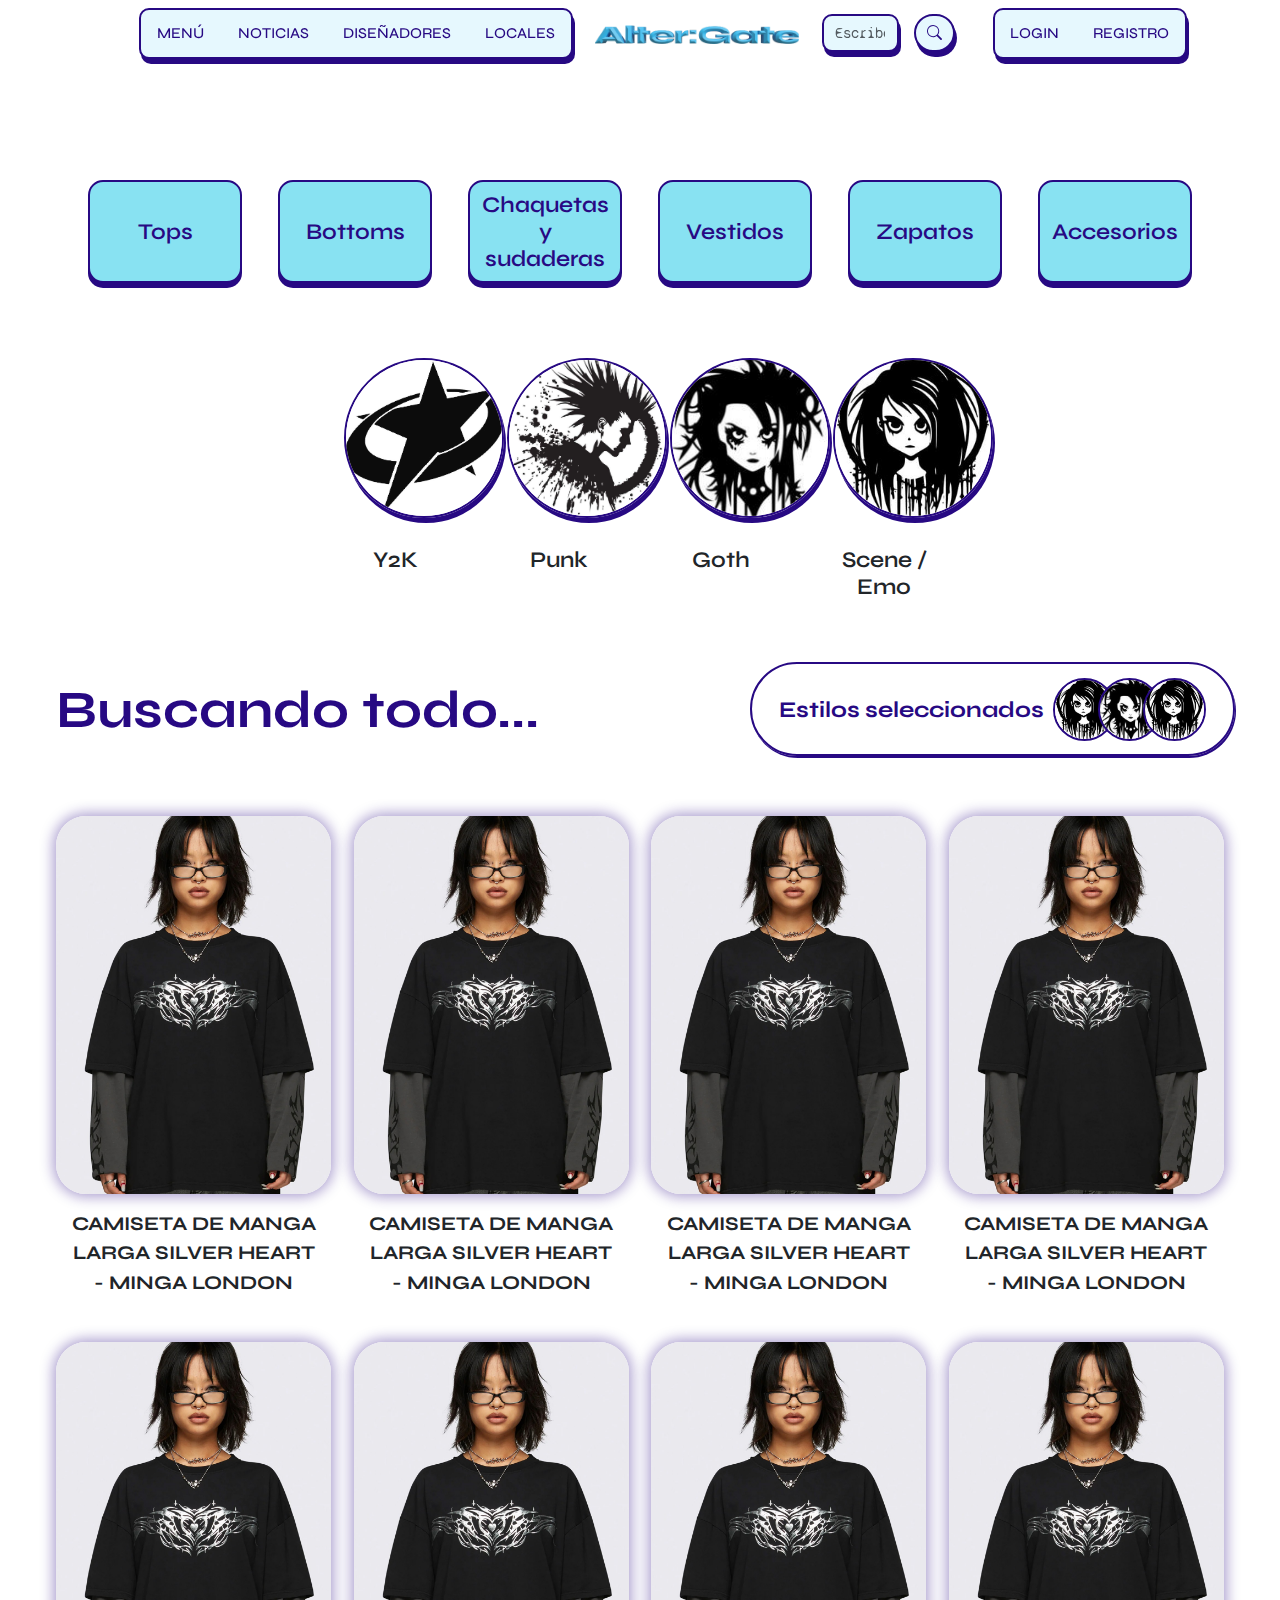
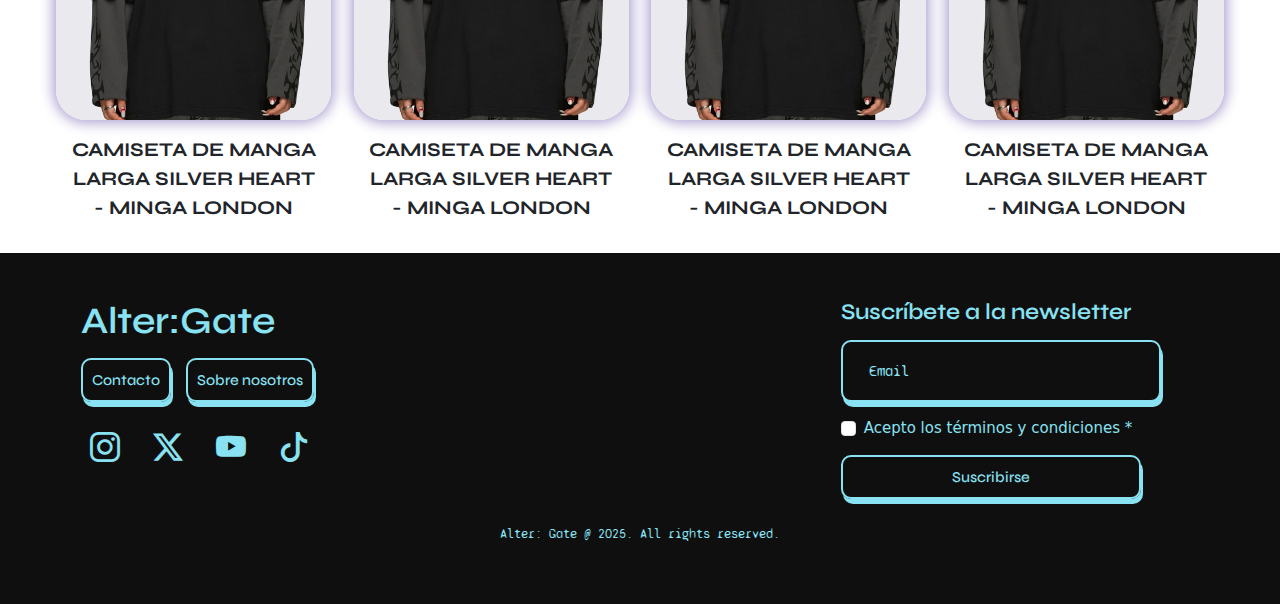
<file: Home/armario.html>
<!DOCTYPE html>
<html lang="en">
<head>
    <meta charset="UTF-8">
    <meta name="viewport" content="width=device-width, initial-scale=1.0">
    <title>Alter:Gate/Armario</title>
    <link rel="preconnect" href="https://fonts.googleapis.com">
    <link rel="preconnect" href="https://fonts.gstatic.com" crossorigin>
    <link href="https://fonts.googleapis.com/css2?family=Nabla&family=Special+Elite&family=Syncopate:wght@400;700&family=Syne:wght@400..800&display=swap" rel="stylesheet">
    <link rel="preconnect" href="https://fonts.googleapis.com">
    <link rel="preconnect" href="https://fonts.gstatic.com" crossorigin>
    <link href="https://fonts.googleapis.com/css2?family=Nabla&family=Special+Elite&family=Syncopate:wght@400;700&family=Syne+Mono&family=Syne:wght@400..800&display=swap" rel="stylesheet">
    <link href="https://cdn.jsdelivr.net/npm/bootstrap@5.3.3/dist/css/bootstrap.min.css" rel="stylesheet" integrity="sha384-QWTKZyjpPEjISv5WaRU9OFeRpok6YctnYmDr5pNlyT2bRjXh0JMhjY6hW+ALEwIH" crossorigin="anonymous">
    <link rel="stylesheet" href="https://cdn.jsdelivr.net/npm/bootstrap-icons@1.11.3/font/bootstrap-icons.min.css">
    <link rel="stylesheet" href="./css/estilo.css">

</head>
<body>
    <header class="container" id="header">

        <div class="row d-flex d-lg-none m-4">

            <div class="col">
                <a class="navbar-brand" href="#">
                    <img class="img-fluid" src="./img/logo altergate.png" alt="">
                </a>
            </div>
        </div>
        
        <div class="row d-flex d-lg-none align-items-center">

            <div class="col navMovil">
                <div class="container">
                    <div class="row d-flex">

                        <nav class="col navbar">
            
                            <div class="container-fluid">
                
                                <button class="navbar-toggler" type="button" data-bs-toggle="collapse" data-bs-target="#navResponsive" aria-controls="navResponsive" aria-expanded="false" aria-label="Toggle navigation">
                                <span class="navbar-toggler-icon"></span>
                                </button>
                            
                                <div class="collapse navbar-collapse" id="navResponsive">
                                    <div class="navbar-nav py-2 px-1">
                
                                        <a href="#">Menú</a>
                                        <a href="#">Noticias</a>
                                        <a href="#">Diseñadores</a>
                                        <a href="#">Locales</a>
                
                                    </div> 
                    
                                </div>
                
                            </div>
                        
                        </nav>
                    
                    
                        <div class="col-2">
                            <form class="d-flex">
                                <div class="input-group d-none d-lg-flex">
                                    <input class="form-control" type="buscador" placeholder="Escribe aquí" aria-label="buscador">

                                </div>
                                <button class="btn" type="submit">
                                    <i class="bi bi-search"></i>
                                </button>
                            </form>
                        </div>
                        
                        <div class="col">
                            <a href=""><i class="bi bi-person-circle"></i></a>
                        </div>
                    </div>
                </div>
                
            </div>
    
        </div>

        <!-- Menú escritorio -->
        <div class="row d-flex align-items-center justify-content-between">
   
            <nav class="col navbar navbar-expand-lg d-none d-lg-flex">
                
                <div class="container-fluid">
        
                    <button class="navbar-toggler" type="button" data-bs-toggle="collapse" data-bs-target="#navResponsive" aria-controls="navResponsive" aria-expanded="false" aria-label="Toggle navigation">
                        <span class="navbar-toggler-icon"></span>
                    </button>
                    
                    <div class="collapse navbar-collapse" id="navResponsive">
                        <div class="navbar-nav py-2 px-1">
        
                        <a href="#">Menú</a>
                        <a href="#">Noticias</a>
                        <a href="#">Diseñadores</a>
                        <a href="#">Locales</a>
        
                        </div> 
            
                    </div>
        
                </div>
                
            </nav>

            <div class="col d-flex d-none d-lg-flex m-auto">

                <a class="navbar-brand" href="#">
                    <img class="img-fluid" src="./img/logo altergate.png" alt="">
                </a>
        
            </div>

            <div class="col col-md-2 d-none d-lg-flex">
                <form class="d-flex">
                    <div class="input-group">
                        <input class="form-control" type="buscador" placeholder="Escribe aquí" aria-label="buscador">
                        
                    </div>
                    <button class="btn" type="submit">
                        <i class="bi bi-search"></i>
                    </button>
                </form>
            </div>
        
            <!-- <div class="col-2">
                <input type="text" name="buscador">
                <button class="botonBuscar">Lupa</button>
            </div> -->

            <nav class="col-2 navbar navbar-expand-lg d-none d-lg-flex">
                
                <div class="container-fluid">
        
                    <button class="navbar-toggler" type="button" data-bs-toggle="collapse" data-bs-target="#navLogin" aria-controls="navLogin" aria-expanded="false" aria-label="Toggle navigation">
                        <span class="navbar-toggler-icon"></span>
                    </button>
                    
                    <div class="collapse navbar-collapse" id="navLogin">
                        <div class="navbar-nav py-2 px-1">
        
                            <a href="#">Login</a>
                            <a href="#">Registro</a>
        
                        </div> 
            
                    </div>
        
                </div>
                
            </nav>

        </div>

    </header>
    
    <section id="filtros">
        <div class="container">
            <div class="row">
                <div class="col filtroPrenda"><h4>Tops</h4></div>
                <div class="col filtroPrenda"><h4>Bottoms</h4></div>
                <div class="col filtroPrenda"><h4>Chaquetas y sudaderas</h4></div>
                <div class="col filtroPrenda"><h4>Vestidos</h4></div>
                <div class="col filtroPrenda"><h4>Zapatos</h4></div>
                <div class="col filtroPrenda"><h4>Accesorios</h4></div>
            </div>
        </div>


    </section>

    <section id="estilos" class="container-fluid py-5">
        <div class="cartaEstilos">            
            <div class="cartaEstilosDesk row">
                <div class="col-md-3 imageEstilo">
                    <div class="imgContenedor">
                        <img src="./img/estilos/iconY2K-min.png" alt="Estilo Y2K" class="img-fluid imagenCirculo">
                    </div>
                    
                    <h4 class="text-center mt-2">Y2K</h4>
                </div>
                <div class="col-md-3 imageEstilo">
                    <div class="imgContenedor">
                        <img src="./img/estilos/iconPunk-min.jpg" alt="Estilo Punk" class="img-fluid imagenCirculo">
                    </div>
                    <h4 class="text-center mt-2">Punk</h4>
                </div>
                <div class="col-md-3 imageEstilo">
                    <div class="imgContenedor">
                        <img src="./img/estilos/iconGoth-min.jpg" alt="Estilo Goth" class="img-fluid imagenCirculo">
                    </div>
                    <h4 class="text-center mt-2">Goth</h4>
                </div>
                <div class="col-md-3 imageEstilo">
                    <div class="imgContenedor">
                        <img src="./img/estilos/iconEmo-min.jpg" alt="Estilo Scene / Emo" class="img-fluid imagenCirculo">
                    </div>
                    
                    <h4 class="text-center mt-2">Scene / Emo</h4>
                </div>
            </div>
            
            <div class="cartaEstilosMov">
                <div class="imageEstiloMov text-center">
                    <img src="./img/estilos/iconY2K-min.png" alt="Estilo Y2K" class="img-fluid">
                    <h4 class="mt-4">Y2K</h4>
                </div>
            </div>
        </div>
    </section>

    <section id="items">
        <div class="container-fluid ">
            <div class="row d-flex align-items-center">
                <div class="col">
                    <h3>Buscando todo...</h3>
                </div>
                <div class="col-auto selectorEstilo">
                    
                        <h5>Estilos seleccionados</h5>
                        <div class="contenedorEstilo">
                            <img src="./img/estilos/iconEmo-min.jpg" class="">
                        </div>
                        <div class="contenedorEstilo">
                            <img src="./img/estilos/iconGoth-min.jpg" class="" alt="">
                        </div>
                        <div class="contenedorEstilo">
                            <img src="./img/estilos/iconEmo-min.jpg" class="">
                        </div>

                </div>
            </div>
        </div>
        <div class="container-fluid">
            <div class="row mt-5">
                <div class="col-12 col-md-6 col-lg-4 col-xl-3 columnaItem">
                    <div class="contenedorImagenItem">
                        <img src="./img/imgArticulos/camiseta-de-manga-larga-silver-heart-minga-london.jpg" alt="">
                    </div>
                    <p>Camiseta de Manga Larga Silver Heart - Minga London</p>

                </div>
                <div class="col-12 col-md-6 col-lg-4 col-xl-3 columnaItem">
                    <div class="contenedorImagenItem">
                        <img src="./img/imgArticulos/camiseta-de-manga-larga-silver-heart-minga-london.jpg" alt="">
                    </div>
                    <p>Camiseta de Manga Larga Silver Heart - Minga London</p>

                </div>
                <div class="col-12 col-md-6 col-lg-4 col-xl-3 columnaItem">
                    <div class="contenedorImagenItem">
                        <img src="./img/imgArticulos/camiseta-de-manga-larga-silver-heart-minga-london.jpg" alt="">
                    </div>
                    <p>Camiseta de Manga Larga Silver Heart - Minga London</p>

                </div>
                <div class="col-12 col-md-6 col-lg-4 col-xl-3 columnaItem">
                    <div class="contenedorImagenItem">
                        <img src="./img/imgArticulos/camiseta-de-manga-larga-silver-heart-minga-london.jpg" alt="">
                    </div>
                    <p>Camiseta de Manga Larga Silver Heart - Minga London</p>

                </div>
            </div>
            <div class="row ">
                <div class="col-12 col-md-6 col-lg-4 col-xl-3 columnaItem">
                    <div class="contenedorImagenItem">
                        <img src="./img/imgArticulos/camiseta-de-manga-larga-silver-heart-minga-london.jpg" alt="">
                    </div>
                    <p>Camiseta de Manga Larga Silver Heart - Minga London</p>

                </div>
                <div class="col-12 col-md-6 col-lg-4 col-xl-3 columnaItem">
                    <div class="contenedorImagenItem">
                        <img src="./img/imgArticulos/camiseta-de-manga-larga-silver-heart-minga-london.jpg" alt="">
                    </div>
                    <p>Camiseta de Manga Larga Silver Heart - Minga London</p>

                </div>
                <div class="col-12 col-md-6 col-lg-4 col-xl-3 columnaItem">
                    <div class="contenedorImagenItem">
                        <img src="./img/imgArticulos/camiseta-de-manga-larga-silver-heart-minga-london.jpg" alt="">
                    </div>
                    <p>Camiseta de Manga Larga Silver Heart - Minga London</p>

                </div>
                <div class="col-12 col-md-6 col-lg-4 col-xl-3 columnaItem">
                    <div class="contenedorImagenItem">
                        <img src="./img/imgArticulos/camiseta-de-manga-larga-silver-heart-minga-london.jpg" alt="">
                    </div>
                    <p>Camiseta de Manga Larga Silver Heart - Minga London</p>

                </div>
            </div>
        </div>
    </section>
    
    <div id="paginacion" class="container">

        <div class="row">
            <div class="col-auto">
                
            </div>
        </div>

    </div>

    <footer id="footer" class="container-fluid py-5">

        <div class="container">
            <div class="row justify-content-between">

                    <div class="col-md-4 mb-4 mb-md-0 text-center text-md-start">
                        <h3 class="mb-3 logoFooter">Alter:Gate</h3>
                    
                        <div class="d-flex gap-3 mb-3 flex-wrap gap-3 mb-3 justify-content-center justify-content-md-start">
                            
                            <a href="" class="botonesFooter">Contacto</a>
                            
                            <a href="" class="botonesFooter">Sobre nosotros</a>
                            
                        </div>
                        <div class="d-flex gap-3 justify-content-center justify-content-md-start">
                            <a href="#" class="social-icon" aria-label="Instagram"><i class="bi bi-instagram"></i></a>
                            <a href="#" class="social-icon" aria-label="Twitter"><i class="bi bi-twitter-x"></i></a>
                            <a href="#" class="social-icon" aria-label="Youtube"><i class="bi bi-youtube"></i></a>
                            <a href="#" class="social-icon" aria-label="Tiktok"><i class="bi bi-tiktok"></i></a>
                            
                        </div>
                    </div>
                    
                    <div class="col-md-4 text-center text-md-start" >
                        <h4 class="mb-3">Suscríbete a la newsletter</h4>
                        <form class="d-flex flex-column mx-auto mx-md-0" style="max-width: 300px;" >
                            <div class="mb-3">
                                <input type="email" class="formFooter" id="email" placeholder="Email">
                            </div>
                            <div class="form-check mb-3">
                                <input class="form-check-input" type="checkbox" id="terms">
                                <label class="form-check-label" for="terms">
                                    Acepto los términos y condiciones <span class="">*</span>
                                </label>
                            </div>
                            <button type="submit" class="botonForm w-30">Suscribirse</button>
                        </form>
                    
                    </div>

            </div>
        </div>

        <div class="footer-copyright text-center mt-auto pt-4">
            <p><small>Alter: Gate @ 2025. All rights reserved.</small></p>
        </div>

    </footer>

    <script src="https://cdn.jsdelivr.net/npm/bootstrap@5.3.3/dist/js/bootstrap.bundle.min.js" integrity="sha384-YvpcrYf0tY3lHB60NNkmXc5s9fDVZLESaAA55NDzOxhy9GkcIdslK1eN7N6jIeHz" crossorigin="anonymous">
    </script>   
</body>
</html>
</file>
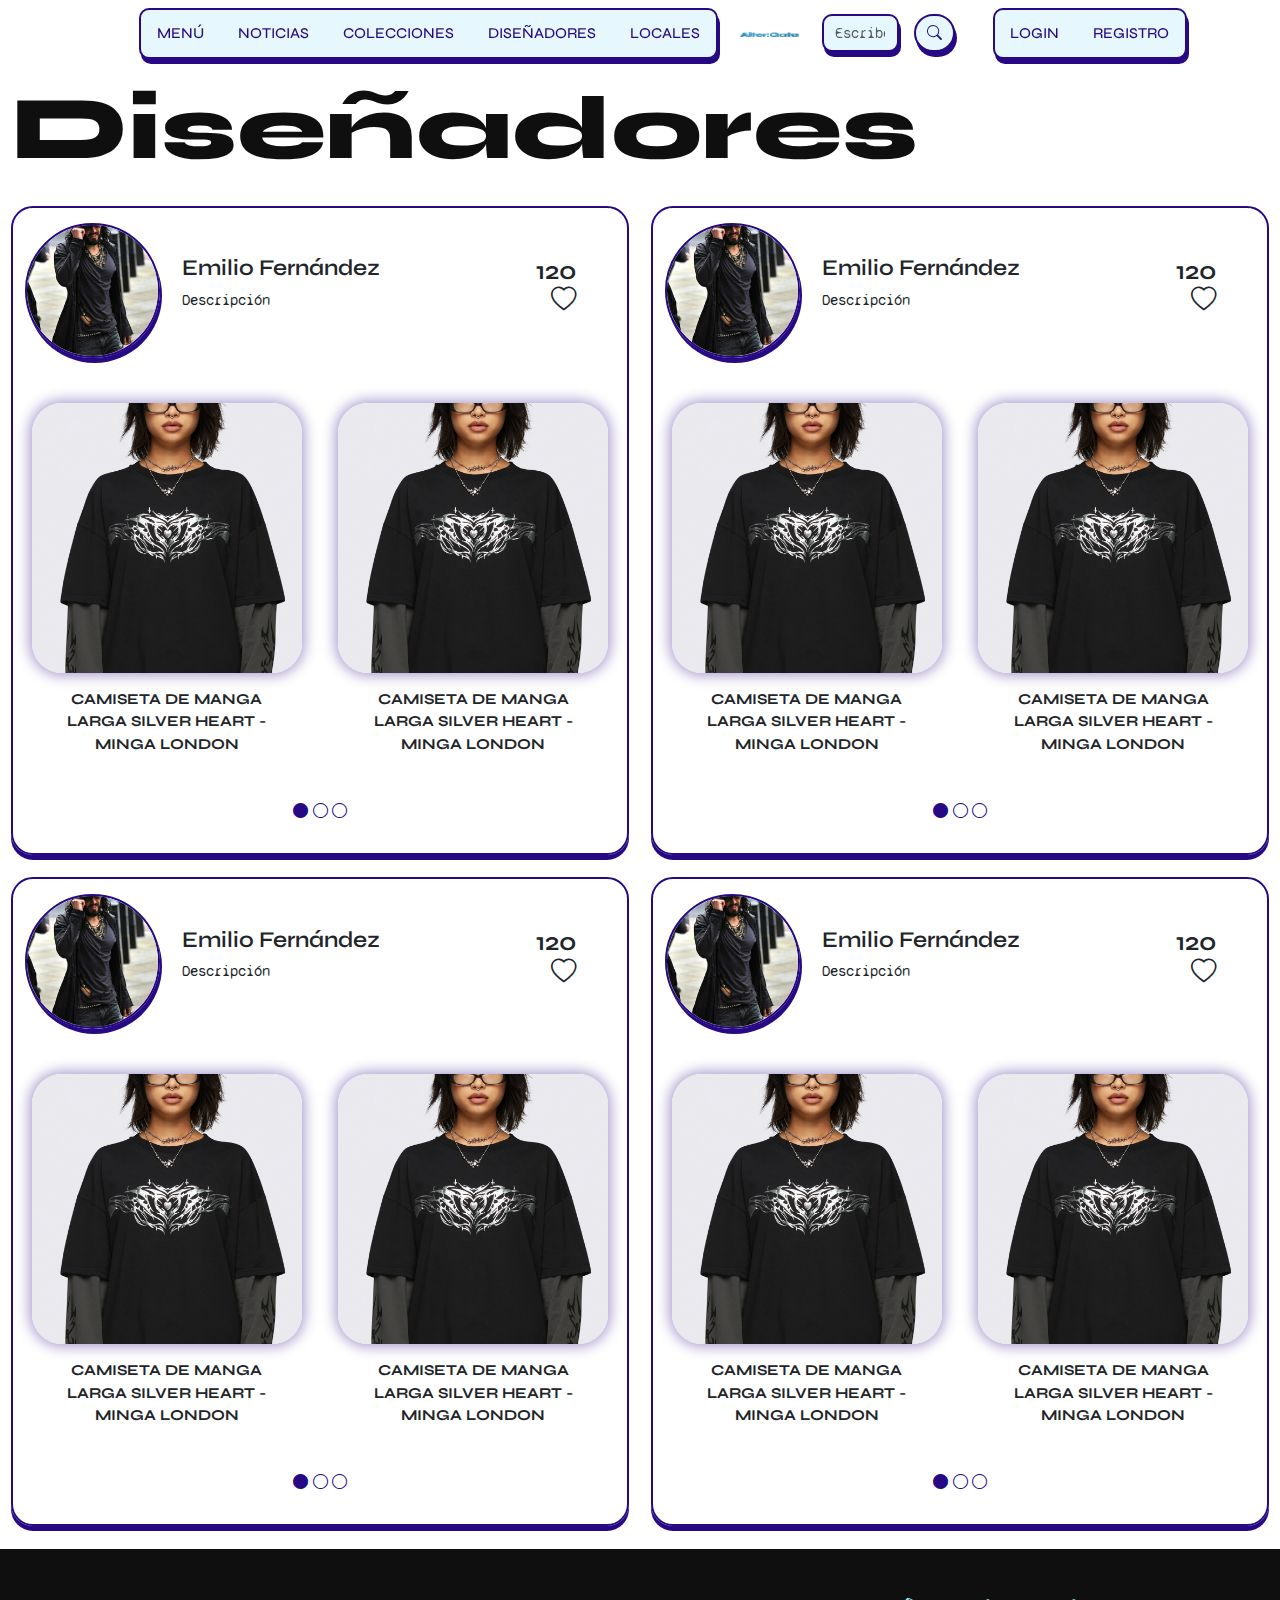
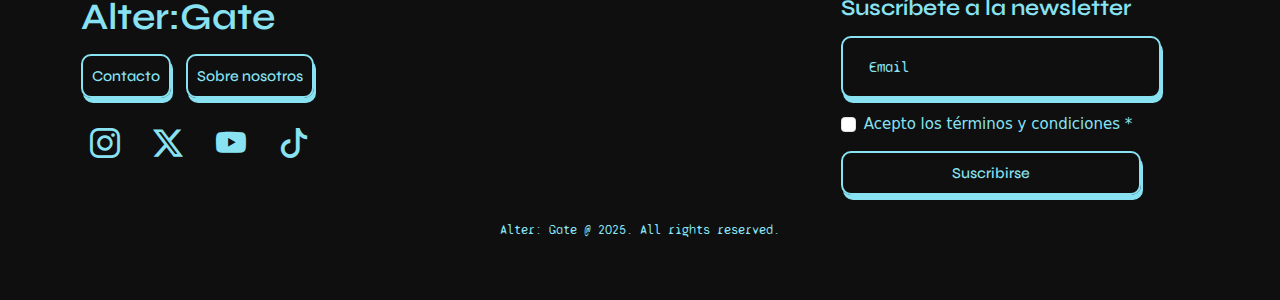
<file: Home/diseñadores.html>
<!DOCTYPE html>
<html lang="en">
<head>
    <meta charset="UTF-8">
    <meta name="viewport" content="width=device-width, initial-scale=1.0">
    <title>Alter:Gate | Diseñadores</title>
    <link rel="preconnect" href="https://fonts.googleapis.com">
    <link rel="preconnect" href="https://fonts.gstatic.com" crossorigin>
    <link href="https://fonts.googleapis.com/css2?family=Nabla&family=Special+Elite&family=Syncopate:wght@400;700&family=Syne:wght@400..800&display=swap" rel="stylesheet">
    <link rel="preconnect" href="https://fonts.googleapis.com">
    <link rel="preconnect" href="https://fonts.gstatic.com" crossorigin>
    <link href="https://fonts.googleapis.com/css2?family=Nabla&family=Special+Elite&family=Syncopate:wght@400;700&family=Syne+Mono&family=Syne:wght@400..800&display=swap" rel="stylesheet">
    <link href="https://cdn.jsdelivr.net/npm/bootstrap@5.3.3/dist/css/bootstrap.min.css" rel="stylesheet" integrity="sha384-QWTKZyjpPEjISv5WaRU9OFeRpok6YctnYmDr5pNlyT2bRjXh0JMhjY6hW+ALEwIH" crossorigin="anonymous">
    <link rel="stylesheet" href="https://cdn.jsdelivr.net/npm/bootstrap-icons@1.11.3/font/bootstrap-icons.min.css">
    <link rel="stylesheet" href="./css/estilo.css">
</head>
<body>
    <header class="container" id="header">

        <div class="row d-flex d-lg-none m-4">

            <div class="col">
                <a class="navbar-brand" href="#">
                    <img class="img-fluid" src="./img/logo altergate.png" alt="">
                </a>
            </div>
        </div>
        
        <div class="row d-flex d-lg-none align-items-center">

            <div class="col navMovil">
                <div class="container">
                    <div class="row d-flex">

                        <nav class="col navbar">
            
                            <div class="container-fluid">
                
                                <button class="navbar-toggler" type="button" data-bs-toggle="collapse" data-bs-target="#navResponsive" aria-controls="navResponsive" aria-expanded="false" aria-label="Toggle navigation">
                                <span class="navbar-toggler-icon"></span>
                                </button>
                            
                                <div class="collapse navbar-collapse" id="navResponsive">
                                    <div class="navbar-nav py-2 px-1">
                
                                        <a href="#">Menú</a>
                                        <a href="#">Noticias</a>
                                        <a href="">Colecciones</a>
                                        <a href="#">Diseñadores</a>
                                        <a href="#">Locales</a>
                
                                    </div> 
                    
                                </div>
                
                            </div>
                        
                        </nav>
                    
                    
                        <div class="col-2">
                            <form class="d-flex">
                                <div class="input-group d-none d-lg-flex">
                                    <input class="form-control" type="buscador" placeholder="Escribe aquí" aria-label="buscador">

                                </div>
                                <button class="btn" type="submit">
                                    <i class="bi bi-search"></i>
                                </button>
                            </form>
                        </div>
                        
                        <div class="col">
                            <a href=""><i class="bi bi-person-circle"></i></a>
                        </div>
                    </div>
                </div>
                
            </div>
    
        </div>

        <!-- Menú escritorio -->
        <div class="row d-flex align-items-center justify-content-between">
   
            <nav class="col navbar navbar-expand-lg d-none d-lg-flex">
                
                <div class="container-fluid">
        
                    <button class="navbar-toggler" type="button" data-bs-toggle="collapse" data-bs-target="#navResponsive" aria-controls="navResponsive" aria-expanded="false" aria-label="Toggle navigation">
                        <span class="navbar-toggler-icon"></span>
                    </button>
                    
                    <div class="collapse navbar-collapse" id="navResponsive">
                        <div class="navbar-nav py-2 px-1">
        
                        <a href="#">Menú</a>
                        <a href="#">Noticias</a>
                        <a href="">Colecciones</a>
                        <a href="#">Diseñadores</a>
                        <a href="#">Locales</a>
        
                        </div> 
            
                    </div>
        
                </div>
                
            </nav>

            <div class="col d-flex d-none d-lg-flex m-auto">

                <a class="navbar-brand" href="#">
                    <img class="img-fluid" src="./img/logo altergate.png" alt="">
                </a>
        
            </div>

            <div class="col col-md-2 d-none d-lg-flex">
                <form class="d-flex">
                    <div class="input-group">
                        <input class="form-control" type="buscador" placeholder="Escribe aquí" aria-label="buscador">
                        
                    </div>
                    <button class="btn" type="submit">
                        <i class="bi bi-search"></i>
                    </button>
                </form>
            </div>
        
            <!-- <div class="col-2">
                <input type="text" name="buscador">
                <button class="botonBuscar">Lupa</button>
            </div> -->

            <nav class="col-2 navbar navbar-expand-lg d-none d-lg-flex">
                
                <div class="container-fluid">
        
                    <button class="navbar-toggler" type="button" data-bs-toggle="collapse" data-bs-target="#navLogin" aria-controls="navLogin" aria-expanded="false" aria-label="Toggle navigation">
                        <span class="navbar-toggler-icon"></span>
                    </button>
                    
                    <div class="collapse navbar-collapse" id="navLogin">
                        <div class="navbar-nav py-2 px-1">
        
                            <a href="#">Login</a>
                            <a href="#">Registro</a>
        
                        </div> 
            
                    </div>
        
                </div>
                
            </nav>

        </div>

    </header>
    <section id="pagDiseñadores" class="container-fluid">
        <div class="row">
            <h3 class="tituloGrandNeg">Diseñadores</h3>
        </div>

        <div class="row my-4">
            <div class="col-12 col-md-6">
                <div class="container contenedorDis">
                    <div class="row py-3 d-flex align-items-center">
                        <div class="col-auto">
                            <div class="contenedorPerfil">

                                <img src="./img/diseñadorEmilio.jpg" alt="" class="imagenCirculo">
                            </div>    
                        </div>

                        <div class="col">
                            <h4>Emilio Fernández</h4>
                            <p>Descripción</p>
                        </div>

                        <div class="col-2 contadorLikes">

                            <h5>120<span><i class="bi bi-heart"></i></span></h5>


                        </div>
                    </div>

                    <div class="row my-3">
                        <div class="container">
                            <div class="row">
                                <div class="col-12 col-md-6 columnaItemDis">
                                    <div class="contenedorImagenItemDis">
                                        <img src="./img/imgArticulos/camiseta-de-manga-larga-silver-heart-minga-london.jpg" alt="">
                                    </div>
                                    <p>Camiseta de Manga Larga Silver Heart - Minga London</p>
                
                                </div>
                                <div class="col-12 col-md-6 columnaItemDis">
                                    <div class="contenedorImagenItemDis">
                                        <img src="./img/imgArticulos/camiseta-de-manga-larga-silver-heart-minga-london.jpg" alt="">
                                    </div>
                                    <p>Camiseta de Manga Larga Silver Heart - Minga London</p>
                
                                </div>
                            </div>
                        </div>

                    </div>
                    <div class="row">
                        <div class="col sliderPuntos text-center">
                            <i class="bi bi-circle-fill"></i>
                            <i class="bi bi-circle"></i>
                            <i class="bi bi-circle"></i>



                        </div>
                    </div>
                </div>
            </div>
            <div class="col-12 col-md-6">
                
                <div class="container contenedorDis">
                    <div class="row py-3 d-flex align-items-center">
                        <div class="col-auto">
                            <div class="contenedorPerfil">

                                <img src="./img/diseñadorEmilio.jpg" alt="" class="imagenCirculo">
                            </div>    
                        </div>

                        <div class="col">
                            <h4>Emilio Fernández</h4>
                            <p>Descripción</p>
                        </div>

                        <div class="col-2 contadorLikes">

                            <h5>120<span><i class="bi bi-heart"></i></span></h5>


                        </div>
                    </div>

                    <div class="row my-3">
                        <div class="container">
                            <div class="row">
                                <div class="col-12 col-md-6 columnaItemDis">
                                    <div class="contenedorImagenItemDis">
                                        <img src="./img/imgArticulos/camiseta-de-manga-larga-silver-heart-minga-london.jpg" alt="">
                                    </div>
                                    <p>Camiseta de Manga Larga Silver Heart - Minga London</p>
                
                                </div>
                                <div class="col-12 col-md-6 columnaItemDis">
                                    <div class="contenedorImagenItemDis">
                                        <img src="./img/imgArticulos/camiseta-de-manga-larga-silver-heart-minga-london.jpg" alt="">
                                    </div>
                                    <p>Camiseta de Manga Larga Silver Heart - Minga London</p>
                
                                </div>
                            </div>
                        </div>

                    </div>
                    <div class="row">
                        <div class="col sliderPuntos text-center">
                            <i class="bi bi-circle-fill"></i>
                            <i class="bi bi-circle"></i>
                            <i class="bi bi-circle"></i>



                        </div>
                    </div>
                </div>

            </div>
        </div>

        <div class="row my-4">
            <div class="col-12 col-md-6">
                <div class="container contenedorDis">
                    <div class="row py-3 d-flex align-items-center">
                        <div class="col-auto">
                            <div class="contenedorPerfil">

                                <img src="./img/diseñadorEmilio.jpg" alt="" class="imagenCirculo">
                            </div>    
                        </div>

                        <div class="col">
                            <h4>Emilio Fernández</h4>
                            <p>Descripción</p>
                        </div>

                        <div class="col-2 contadorLikes">

                            <h5>120<span><i class="bi bi-heart"></i></span></h5>


                        </div>
                    </div>

                    <div class="row my-3">
                        <div class="container">
                            <div class="row">
                                <div class="col-12 col-md-6 columnaItemDis">
                                    <div class="contenedorImagenItemDis">
                                        <img src="./img/imgArticulos/camiseta-de-manga-larga-silver-heart-minga-london.jpg" alt="">
                                    </div>
                                    <p>Camiseta de Manga Larga Silver Heart - Minga London</p>
                
                                </div>
                                <div class="col-12 col-md-6 columnaItemDis">
                                    <div class="contenedorImagenItemDis">
                                        <img src="./img/imgArticulos/camiseta-de-manga-larga-silver-heart-minga-london.jpg" alt="">
                                    </div>
                                    <p>Camiseta de Manga Larga Silver Heart - Minga London</p>
                
                                </div>
                            </div>
                        </div>

                    </div>
                    <div class="row">
                        <div class="col sliderPuntos text-center">
                            <i class="bi bi-circle-fill"></i>
                            <i class="bi bi-circle"></i>
                            <i class="bi bi-circle"></i>



                        </div>
                    </div>
                </div>
            </div>
            <div class="col-12 col-md-6">
                
                <div class="container contenedorDis">
                    <div class="row py-3 d-flex align-items-center">
                        <div class="col-auto">
                            <div class="contenedorPerfil">

                                <img src="./img/diseñadorEmilio.jpg" alt="" class="imagenCirculo">
                            </div>    
                        </div>

                        <div class="col">
                            <h4>Emilio Fernández</h4>
                            <p>Descripción</p>
                        </div>

                        <div class="col-2 contadorLikes">

                            <h5>120<span><i class="bi bi-heart"></i></span></h5>


                        </div>
                    </div>

                    <div class="row my-3">
                        <div class="container">
                            <div class="row">
                                <div class="col-12 col-md-6 columnaItemDis">
                                    <div class="contenedorImagenItemDis">
                                        <img src="./img/imgArticulos/camiseta-de-manga-larga-silver-heart-minga-london.jpg" alt="">
                                    </div>
                                    <p>Camiseta de Manga Larga Silver Heart - Minga London</p>
                
                                </div>
                                <div class="col-12 col-md-6 columnaItemDis">
                                    <div class="contenedorImagenItemDis">
                                        <img src="./img/imgArticulos/camiseta-de-manga-larga-silver-heart-minga-london.jpg" alt="">
                                    </div>
                                    <p>Camiseta de Manga Larga Silver Heart - Minga London</p>
                
                                </div>
                            </div>
                        </div>

                    </div>
                    <div class="row">
                        <div class="col sliderPuntos text-center">
                            <i class="bi bi-circle-fill"></i>
                            <i class="bi bi-circle"></i>
                            <i class="bi bi-circle"></i>



                        </div>
                    </div>
                </div>

            </div>
        </div>

    </section>
    <footer id="footer" class="container-fluid py-5">

        <div class="container">
            <div class="row justify-content-between">

                    <div class="col-md-4 mb-4 mb-md-0 text-center text-md-start">
                        <h3 class="mb-3 logoFooter">Alter:Gate</h3>
                    
                        <div class="d-flex gap-3 mb-3 flex-wrap gap-3 mb-3 justify-content-center justify-content-md-start">
                            
                            <a href="" class="botonesFooter">Contacto</a>
                            
                            <a href="" class="botonesFooter">Sobre nosotros</a>
                            
                        </div>
                        <div class="d-flex gap-3 justify-content-center justify-content-md-start">
                            <a href="#" class="social-icon" aria-label="Instagram"><i class="bi bi-instagram"></i></a>
                            <a href="#" class="social-icon" aria-label="Twitter"><i class="bi bi-twitter-x"></i></a>
                            <a href="#" class="social-icon" aria-label="Youtube"><i class="bi bi-youtube"></i></a>
                            <a href="#" class="social-icon" aria-label="Tiktok"><i class="bi bi-tiktok"></i></a>
                            
                        </div>
                    </div>
                    
                    <div class="col-md-4 text-center text-md-start" >
                        <h4 class="mb-3">Suscríbete a la newsletter</h4>
                        <form class="d-flex flex-column mx-auto mx-md-0" style="max-width: 300px;" >
                            <div class="mb-3">
                                <input type="email" class="formFooter" id="email" placeholder="Email">
                            </div>
                            <div class="form-check mb-3">
                                <input class="form-check-input" type="checkbox" id="terms">
                                <label class="form-check-label" for="terms">
                                    Acepto los términos y condiciones <span class="">*</span>
                                </label>
                            </div>
                            <button type="submit" class="botonForm w-30">Suscribirse</button>
                        </form>
                    
                    </div>

            </div>
        </div>

        <div class="footer-copyright text-center mt-auto pt-4">
            <p><small>Alter: Gate @ 2025. All rights reserved.</small></p>
        </div>

    </footer>
    <script src="https://cdn.jsdelivr.net/npm/bootstrap@5.3.3/dist/js/bootstrap.bundle.min.js" integrity="sha384-YvpcrYf0tY3lHB60NNkmXc5s9fDVZLESaAA55NDzOxhy9GkcIdslK1eN7N6jIeHz" crossorigin="anonymous"></script>
</body>
</html>
</file>
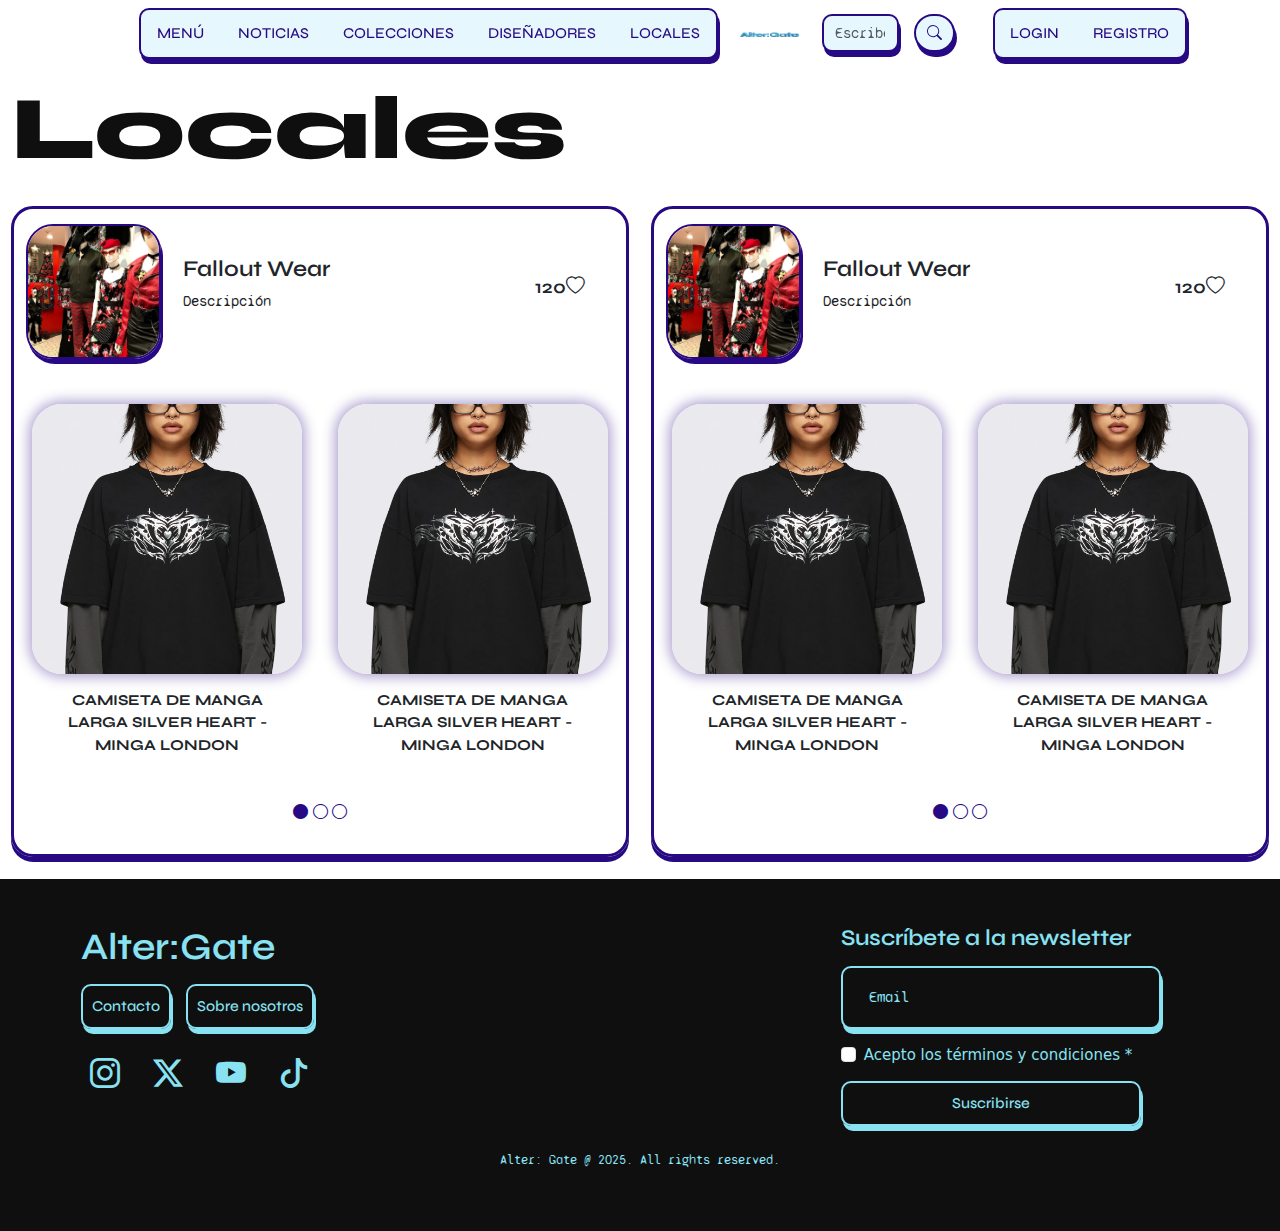
<file: Home/locales.html>
<!DOCTYPE html>
<html lang="en">
<head>
    <meta charset="UTF-8">
    <meta name="viewport" content="width=device-width, initial-scale=1.0">
    <title>Alter:Gate | Locales</title>
    <link rel="preconnect" href="https://fonts.googleapis.com">
    <link rel="preconnect" href="https://fonts.gstatic.com" crossorigin>
    <link href="https://fonts.googleapis.com/css2?family=Nabla&family=Special+Elite&family=Syncopate:wght@400;700&family=Syne:wght@400..800&display=swap" rel="stylesheet">
    <link rel="preconnect" href="https://fonts.googleapis.com">
    <link rel="preconnect" href="https://fonts.gstatic.com" crossorigin>
    <link href="https://fonts.googleapis.com/css2?family=Nabla&family=Special+Elite&family=Syncopate:wght@400;700&family=Syne+Mono&family=Syne:wght@400..800&display=swap" rel="stylesheet">
    <link href="https://cdn.jsdelivr.net/npm/bootstrap@5.3.3/dist/css/bootstrap.min.css" rel="stylesheet" integrity="sha384-QWTKZyjpPEjISv5WaRU9OFeRpok6YctnYmDr5pNlyT2bRjXh0JMhjY6hW+ALEwIH" crossorigin="anonymous">
    <link rel="stylesheet" href="https://cdn.jsdelivr.net/npm/bootstrap-icons@1.11.3/font/bootstrap-icons.min.css">
    <link rel="stylesheet" href="./css/estilo.css">
</head>
<body>
    <header class="container" id="header">

        <div class="row d-flex d-lg-none m-4">

            <div class="col">
                <a class="navbar-brand" href="#">
                    <img class="img-fluid" src="./img/logo altergate.png" alt="">
                </a>
            </div>
        </div>
        
        <div class="row d-flex d-lg-none align-items-center">

            <div class="col navMovil">
                <div class="container">
                    <div class="row d-flex">

                        <nav class="col navbar">
            
                            <div class="container-fluid">
                
                                <button class="navbar-toggler" type="button" data-bs-toggle="collapse" data-bs-target="#navResponsive" aria-controls="navResponsive" aria-expanded="false" aria-label="Toggle navigation">
                                <span class="navbar-toggler-icon"></span>
                                </button>
                            
                                <div class="collapse navbar-collapse" id="navResponsive">
                                    <div class="navbar-nav py-2 px-1">
                
                                        <a href="#">Menú</a>
                                        <a href="#">Noticias</a>
                                        <a href="">Colecciones</a>
                                        <a href="#">Diseñadores</a>
                                        <a href="#">Locales</a>
                
                                    </div> 
                    
                                </div>
                
                            </div>
                        
                        </nav>
                    
                    
                        <div class="col-2">
                            <form class="d-flex">
                                <div class="input-group d-none d-lg-flex">
                                    <input class="form-control" type="buscador" placeholder="Escribe aquí" aria-label="buscador">

                                </div>
                                <button class="btn" type="submit">
                                    <i class="bi bi-search"></i>
                                </button>
                            </form>
                        </div>
                        
                        <div class="col">
                            <a href=""><i class="bi bi-person-circle"></i></a>
                        </div>
                    </div>
                </div>
                
            </div>
    
        </div>

        <!-- Menú escritorio -->
        <div class="row d-flex align-items-center justify-content-between">
   
            <nav class="col navbar navbar-expand-lg d-none d-lg-flex">
                
                <div class="container-fluid">
        
                    <button class="navbar-toggler" type="button" data-bs-toggle="collapse" data-bs-target="#navResponsive" aria-controls="navResponsive" aria-expanded="false" aria-label="Toggle navigation">
                        <span class="navbar-toggler-icon"></span>
                    </button>
                    
                    <div class="collapse navbar-collapse" id="navResponsive">
                        <div class="navbar-nav py-2 px-1">
        
                        <a href="#">Menú</a>
                        <a href="#">Noticias</a>
                        <a href="">Colecciones</a>
                        <a href="#">Diseñadores</a>
                        <a href="#">Locales</a>
        
                        </div> 
            
                    </div>
        
                </div>
                
            </nav>

            <div class="col d-flex d-none d-lg-flex m-auto">

                <a class="navbar-brand" href="#">
                    <img class="img-fluid" src="./img/logo altergate.png" alt="">
                </a>
        
            </div>

            <div class="col col-md-2 d-none d-lg-flex">
                <form class="d-flex">
                    <div class="input-group">
                        <input class="form-control" type="buscador" placeholder="Escribe aquí" aria-label="buscador">
                        
                    </div>
                    <button class="btn" type="submit">
                        <i class="bi bi-search"></i>
                    </button>
                </form>
            </div>
        
            <!-- <div class="col-2">
                <input type="text" name="buscador">
                <button class="botonBuscar">Lupa</button>
            </div> -->

            <nav class="col-2 navbar navbar-expand-lg d-none d-lg-flex">
                
                <div class="container-fluid">
        
                    <button class="navbar-toggler" type="button" data-bs-toggle="collapse" data-bs-target="#navLogin" aria-controls="navLogin" aria-expanded="false" aria-label="Toggle navigation">
                        <span class="navbar-toggler-icon"></span>
                    </button>
                    
                    <div class="collapse navbar-collapse" id="navLogin">
                        <div class="navbar-nav py-2 px-1">
        
                            <a href="#">Login</a>
                            <a href="#">Registro</a>
        
                        </div> 
            
                    </div>
        
                </div>
                
            </nav>

        </div>

    </header>

    <section id="pagLocales" class="container-fluid">
        <div class="row">
            <h3 class="tituloGrandNeg">Locales</h3>
        </div>
        
        <div class="row my-4">
            <div class="col-12 col-lg-6">
                <div class="container-fluid contenedorLoc">
                    <div class="row py-3 d-flex align-items-center">
                        <div class="col-auto">
                            <div class="contenedorPerfilLoc">

                                <img src="./img/locales/localFallout.webp" alt="" class="imgCuadrado">
                            </div>    
                        </div>

                        <div class="col">
                            <h4>Fallout Wear</h4>
                            <p>Descripción</p>
                        </div>

                        <div class="col-2 contadorLikes">

                            <h5>120<span><i class="bi bi-heart"></i></span></h5>


                        </div>
                    </div>

                    <div class="row my-3">
                        <div class="container">
                            <div class="row">
                                <div class="col-12 col-md-6 columnaItemLoc">
                                    <div class="contenedorImagenItemLoc">
                                        <img src="./img/imgArticulos/camiseta-de-manga-larga-silver-heart-minga-london.jpg" alt="">
                                    </div>
                                    <p>Camiseta de Manga Larga Silver Heart - Minga London</p>
                
                                </div>
                                <div class="col-12 col-md-6 columnaItemLoc">
                                    <div class="contenedorImagenItemLoc">
                                        <img src="./img/imgArticulos/camiseta-de-manga-larga-silver-heart-minga-london.jpg" alt="">
                                    </div>
                                    <p>Camiseta de Manga Larga Silver Heart - Minga London</p>
                
                                </div>
                            </div>
                        </div>

                    </div>
                    <div class="row">
                        <div class="col sliderPuntos text-center">
                            <i class="bi bi-circle-fill"></i>
                            <i class="bi bi-circle"></i>
                            <i class="bi bi-circle"></i>



                        </div>
                    </div>
                </div>
            </div>
            <div class="col-12 col-lg-6">
                <div class="container-fluid contenedorLoc">
                    <div class="row py-3 d-flex align-items-center">
                        <div class="col-auto">
                            <div class="contenedorPerfilLoc">

                                <img src="./img/locales/localFallout.webp" alt="" class="imgCuadrado">
                            </div>    
                        </div>

                        <div class="col">
                            <h4>Fallout Wear</h4>
                            <p>Descripción</p>
                        </div>

                        <div class="col-2 contadorLikes">

                            <h5>120<span><i class="bi bi-heart"></i></span></h5>


                        </div>
                    </div>

                    <div class="row my-3">
                        <div class="container">
                            <div class="row">
                                <div class="col-12 col-md-6 columnaItemLoc">
                                    <div class="contenedorImagenItemLoc">
                                        <img src="./img/imgArticulos/camiseta-de-manga-larga-silver-heart-minga-london.jpg" alt="">
                                    </div>
                                    <p>Camiseta de Manga Larga Silver Heart - Minga London</p>
                
                                </div>
                                <div class="col-12 col-md-6 columnaItemLoc">
                                    <div class="contenedorImagenItemLoc">
                                        <img src="./img/imgArticulos/camiseta-de-manga-larga-silver-heart-minga-london.jpg" alt="">
                                    </div>
                                    <p>Camiseta de Manga Larga Silver Heart - Minga London</p>
                
                                </div>
                            </div>
                        </div>

                    </div>
                    <div class="row">
                        <div class="col sliderPuntos text-center">
                            <i class="bi bi-circle-fill"></i>
                            <i class="bi bi-circle"></i>
                            <i class="bi bi-circle"></i>



                        </div>
                    </div>
                </div>
            </div>

        </div>

    </section>

    <footer id="footer" class="container-fluid py-5">

        <div class="container">
            <div class="row justify-content-between">

                    <div class="col-md-4 mb-4 mb-md-0 text-center text-md-start">
                        <h3 class="mb-3 logoFooter">Alter:Gate</h3>
                    
                        <div class="d-flex gap-3 mb-3 flex-wrap gap-3 mb-3 justify-content-center justify-content-md-start">
                            
                            <a href="" class="botonesFooter">Contacto</a>
                            
                            <a href="" class="botonesFooter">Sobre nosotros</a>
                            
                        </div>
                        <div class="d-flex gap-3 justify-content-center justify-content-md-start">
                            <a href="#" class="social-icon" aria-label="Instagram"><i class="bi bi-instagram"></i></a>
                            <a href="#" class="social-icon" aria-label="Twitter"><i class="bi bi-twitter-x"></i></a>
                            <a href="#" class="social-icon" aria-label="Youtube"><i class="bi bi-youtube"></i></a>
                            <a href="#" class="social-icon" aria-label="Tiktok"><i class="bi bi-tiktok"></i></a>
                            
                        </div>
                    </div>
                    
                    <div class="col-md-4 text-center text-md-start" >
                        <h4 class="mb-3">Suscríbete a la newsletter</h4>
                        <form class="d-flex flex-column mx-auto mx-md-0" style="max-width: 300px;" >
                            <div class="mb-3">
                                <input type="email" class="formFooter" id="email" placeholder="Email">
                            </div>
                            <div class="form-check mb-3">
                                <input class="form-check-input" type="checkbox" id="terms">
                                <label class="form-check-label" for="terms">
                                    Acepto los términos y condiciones <span class="">*</span>
                                </label>
                            </div>
                            <button type="submit" class="botonForm w-30">Suscribirse</button>
                        </form>
                    
                    </div>

            </div>
        </div>

        <div class="footer-copyright text-center mt-auto pt-4">
            <p><small>Alter: Gate @ 2025. All rights reserved.</small></p>
        </div>

    </footer>

    <script src="https://cdn.jsdelivr.net/npm/bootstrap@5.3.3/dist/js/bootstrap.bundle.min.js" integrity="sha384-YvpcrYf0tY3lHB60NNkmXc5s9fDVZLESaAA55NDzOxhy9GkcIdslK1eN7N6jIeHz" crossorigin="anonymous">
    </script> 
</body>
</html>
</file>
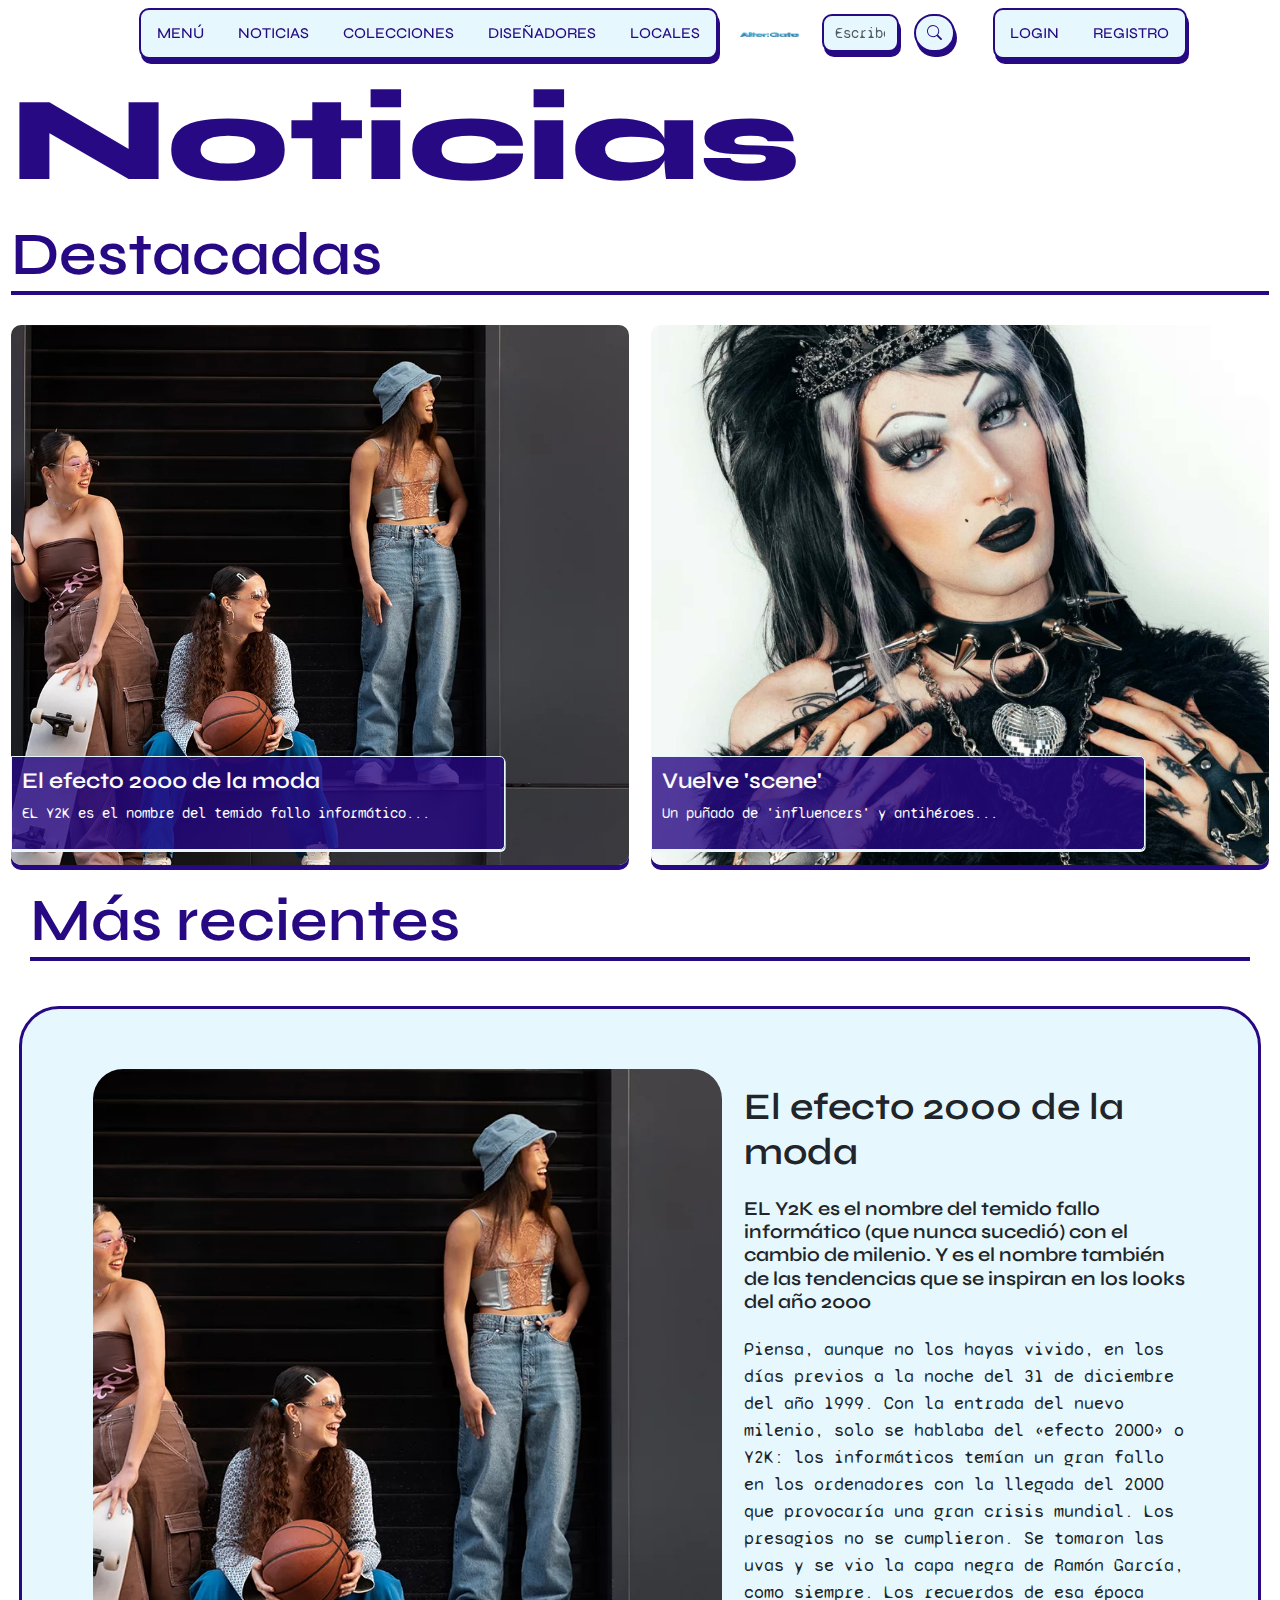
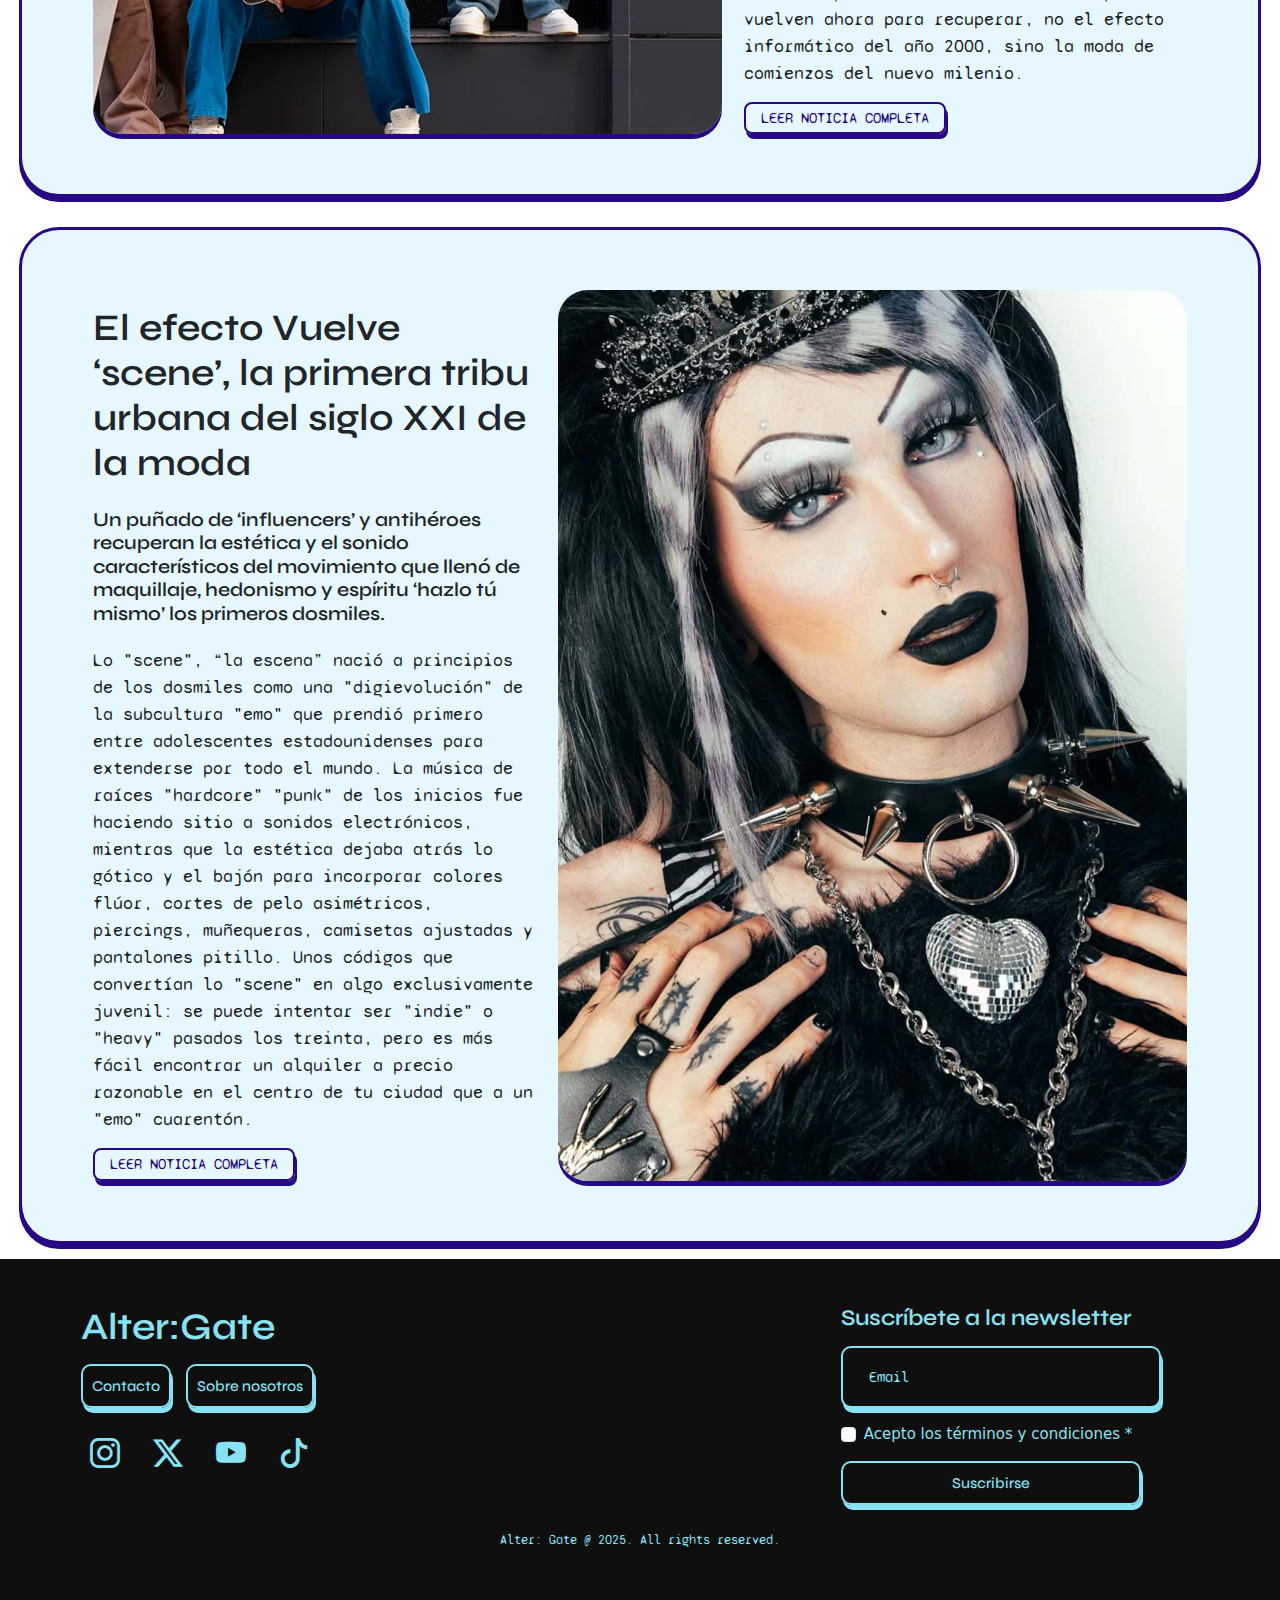
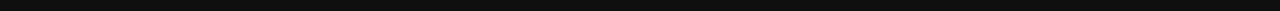
<file: Home/noticias.html>
<!DOCTYPE html>
<html lang="en">
<head>
    <meta charset="UTF-8">
    <meta name="viewport" content="width=device-width, initial-scale=1.0">
    <title>Alter:Gate | Noticias</title>
    <link rel="preconnect" href="https://fonts.googleapis.com">
    <link rel="preconnect" href="https://fonts.gstatic.com" crossorigin>
    <link href="https://fonts.googleapis.com/css2?family=Nabla&family=Special+Elite&family=Syncopate:wght@400;700&family=Syne:wght@400..800&display=swap" rel="stylesheet">
    <link rel="preconnect" href="https://fonts.googleapis.com">
    <link rel="preconnect" href="https://fonts.gstatic.com" crossorigin>
    <link href="https://fonts.googleapis.com/css2?family=Nabla&family=Special+Elite&family=Syncopate:wght@400;700&family=Syne+Mono&family=Syne:wght@400..800&display=swap" rel="stylesheet">
    <link href="https://cdn.jsdelivr.net/npm/bootstrap@5.3.3/dist/css/bootstrap.min.css" rel="stylesheet" integrity="sha384-QWTKZyjpPEjISv5WaRU9OFeRpok6YctnYmDr5pNlyT2bRjXh0JMhjY6hW+ALEwIH" crossorigin="anonymous">
    <link rel="stylesheet" href="https://cdn.jsdelivr.net/npm/bootstrap-icons@1.11.3/font/bootstrap-icons.min.css">
    <link rel="stylesheet" href="./css/estilo.css">

</head>
<body>
    <header class="container" id="header">

        <div class="row d-flex d-lg-none m-4">

            <div class="col">
                <a class="navbar-brand" href="#">
                    <img class="img-fluid" src="./img/logo altergate.png" alt="">
                </a>
            </div>
        </div>
        
        <div class="row d-flex d-lg-none align-items-center">

            <div class="col navMovil">
                <div class="container">
                    <div class="row d-flex">

                        <nav class="col navbar">
            
                            <div class="container-fluid">
                
                                <button class="navbar-toggler" type="button" data-bs-toggle="collapse" data-bs-target="#navResponsive" aria-controls="navResponsive" aria-expanded="false" aria-label="Toggle navigation">
                                <span class="navbar-toggler-icon"></span>
                                </button>
                            
                                <div class="collapse navbar-collapse" id="navResponsive">
                                    <div class="navbar-nav py-2 px-1">
                
                                        <a href="#">Menú</a>
                                        <a href="#">Noticias</a>
                                        <a href="">Colecciones</a>
                                        <a href="#">Diseñadores</a>
                                        <a href="#">Locales</a>
                
                                    </div> 
                    
                                </div>
                
                            </div>
                        
                        </nav>
                    
                    
                        <div class="col-2">
                            <form class="d-flex">
                                <div class="input-group d-none d-lg-flex">
                                    <input class="form-control" type="buscador" placeholder="Escribe aquí" aria-label="buscador">

                                </div>
                                <button class="btn" type="submit">
                                    <i class="bi bi-search"></i>
                                </button>
                            </form>
                        </div>
                        
                        <div class="col">
                            <a href=""><i class="bi bi-person-circle"></i></a>
                        </div>
                    </div>
                </div>
                
            </div>
    
        </div>

        <!-- Menú escritorio -->
        <div class="row d-flex align-items-center justify-content-between">
   
            <nav class="col navbar navbar-expand-lg d-none d-lg-flex">
                
                <div class="container-fluid">
        
                    <button class="navbar-toggler" type="button" data-bs-toggle="collapse" data-bs-target="#navResponsive" aria-controls="navResponsive" aria-expanded="false" aria-label="Toggle navigation">
                        <span class="navbar-toggler-icon"></span>
                    </button>
                    
                    <div class="collapse navbar-collapse" id="navResponsive">
                        <div class="navbar-nav py-2 px-1">
        
                        <a href="#">Menú</a>
                        <a href="#">Noticias</a>
                        <a href="">Colecciones</a>
                        <a href="#">Diseñadores</a>
                        <a href="#">Locales</a>
        
                        </div> 
            
                    </div>
        
                </div>
                
            </nav>

            <div class="col d-flex d-none d-lg-flex m-auto">

                <a class="navbar-brand" href="#">
                    <img class="img-fluid" src="./img/logo altergate.png" alt="">
                </a>
        
            </div>

            <div class="col col-md-2 d-none d-lg-flex">
                <form class="d-flex">
                    <div class="input-group">
                        <input class="form-control" type="buscador" placeholder="Escribe aquí" aria-label="buscador">
                        
                    </div>
                    <button class="btn" type="submit">
                        <i class="bi bi-search"></i>
                    </button>
                </form>
            </div>
        
            <!-- <div class="col-2">
                <input type="text" name="buscador">
                <button class="botonBuscar">Lupa</button>
            </div> -->

            <nav class="col-2 navbar navbar-expand-lg d-none d-lg-flex">
                
                <div class="container-fluid">
        
                    <button class="navbar-toggler" type="button" data-bs-toggle="collapse" data-bs-target="#navLogin" aria-controls="navLogin" aria-expanded="false" aria-label="Toggle navigation">
                        <span class="navbar-toggler-icon"></span>
                    </button>
                    
                    <div class="collapse navbar-collapse" id="navLogin">
                        <div class="navbar-nav py-2 px-1">
        
                            <a href="#">Login</a>
                            <a href="#">Registro</a>
        
                        </div> 
            
                    </div>
        
                </div>
                
            </nav>

        </div>

    </header>

    <main>
        <section id="destacadas" class="container-fluid pt-md-5">
            <div class="row pt-4">
                <div class="col-12">
                    <h3 class="tituloGrand">Noticias</h3>
                </div>
            </div>

            <div class="row">
                <div class="col-12 subtituloNoticias">
                    <h4>Destacadas</h4>
                </div>
            </div>

            <div class="row">
                <div class="col-12 col-md-6">
                    <div class="novedadCard noticia2000">
                        <div class="textoNov">
                            <h4>El efecto 2000 de la moda</h4>
                            <p>EL Y2K es el nombre del temido fallo informático...</p>
                        </div>
                    </div>
                </div>

                <div class="col-12 col-md-6">
                    <div class="novedadCard noticiaScene">
                        <div class="textoNov">
                            <h4>Vuelve 'scene'</h4>
                            <p>Un puñado de 'influencers' y antihéroes...</p>
                        </div>
                    </div>
                </div>
            </div>

        </section>

        <section id="recientes" class="container-fluid">
            <div class="row">
                <div class="col-12 subtituloNoticias">
                    <h4>Más recientes</h4>
                </div>
            </div>
            <div class="row">
                <div class="container-fluid">
                    <div class="row">
                        <div class="col-12 my-3 cartaNoticia">
                            <div class="container-fluid">
                                <div class="row">
                                    <div class="col-12 col-md-7">
                                        <div class="contenedorImgNoticia">
                                            <img src="./img/noticias/noticia2000.webp" alt="">
                                        </div>
                                    </div>
                                    <div class="col-12 col-md-5 textoNoticia">
                                        <h3>El efecto 2000 de la moda</h4>
                                        <h4>EL Y2K es el nombre del temido fallo informático (que nunca sucedió) con el cambio de milenio. Y es el nombre también de las tendencias que se inspiran en los looks del año 2000</h4>
                                        <p>Piensa, aunque no los hayas vivido, en los días previos a la noche del 31 de diciembre del año 1999. Con la entrada del nuevo milenio, solo se hablaba del «efecto 2000» o Y2K: los informáticos temían un gran fallo en los ordenadores con la llegada del 2000 que provocaría una gran crisis mundial. Los presagios no se cumplieron. Se tomaron las uvas y se vio la capa negra de Ramón García, como siempre. Los recuerdos de esa época vuelven ahora para recuperar, no el efecto informático del año 2000, sino la moda de comienzos del nuevo milenio.</p>

                                        <a href="">Leer noticia completa</a>
                                    </div>
                                </div>
                            </div>
                        </div>
                        <div class="col-12 my-3 cartaNoticia">
                            <div class="container-fluid">
                                <div class="row">
                                    <div class="col-12 col-md-5 textoNoticia">
                                        <h3>El efecto Vuelve ‘scene’, la primera tribu urbana del siglo XXI de la moda</h4>
                                        <h4>Un puñado de ‘influencers’ y antihéroes recuperan la estética y el sonido característicos del movimiento que llenó de maquillaje, hedonismo y espíritu ‘hazlo tú mismo’ los primeros dosmiles.</h4>
                                        <p>Lo "scene", “la escena” nació a principios de los dosmiles como una "digievolución" de la subcultura "emo" que prendió primero entre adolescentes estadounidenses para extenderse por todo el mundo. La música de raíces "hardcore" "punk" de los inicios fue haciendo sitio a sonidos electrónicos, mientras que la estética dejaba atrás lo gótico y el bajón para incorporar colores flúor, cortes de pelo asimétricos, piercings, muñequeras, camisetas ajustadas y pantalones pitillo. Unos códigos que convertían lo "scene" en algo exclusivamente juvenil: se puede intentar ser "indie" o "heavy" pasados los treinta, pero es más fácil encontrar un alquiler a precio razonable en el centro de tu ciudad que a un "emo" cuarentón.</p>

                                        <a href="">Leer noticia completa</a>
                                    </div>
                                    <div class="col-12 col-md-7">
                                        <div class="contenedorImgNoticia">
                                            <img src="./img/noticias/noticiaPortadaEmo.jpg" alt="">
                                        </div>
                                    </div>
                                </div>
                            </div>
                        </div>
                    </div>
                </div>
            </div>

        </section>
    </main>

    <footer id="footer" class="container-fluid py-5">

        <div class="container">
            <div class="row justify-content-between">

                    <div class="col-md-4 mb-4 mb-md-0 text-center text-md-start">
                        <h3 class="mb-3 logoFooter">Alter:Gate</h3>
                    
                        <div class="d-flex gap-3 mb-3 flex-wrap gap-3 mb-3 justify-content-center justify-content-md-start">
                            
                            <a href="" class="botonesFooter">Contacto</a>
                            
                            <a href="" class="botonesFooter">Sobre nosotros</a>
                            
                        </div>
                        <div class="d-flex gap-3 justify-content-center justify-content-md-start">
                            <a href="#" class="social-icon" aria-label="Instagram"><i class="bi bi-instagram"></i></a>
                            <a href="#" class="social-icon" aria-label="Twitter"><i class="bi bi-twitter-x"></i></a>
                            <a href="#" class="social-icon" aria-label="Youtube"><i class="bi bi-youtube"></i></a>
                            <a href="#" class="social-icon" aria-label="Tiktok"><i class="bi bi-tiktok"></i></a>
                            
                        </div>
                    </div>
                    
                    <div class="col-md-4 text-center text-md-start" >
                        <h4 class="mb-3">Suscríbete a la newsletter</h4>
                        <form class="d-flex flex-column mx-auto mx-md-0" style="max-width: 300px;" >
                            <div class="mb-3">
                                <input type="email" class="formFooter" id="email" placeholder="Email">
                            </div>
                            <div class="form-check mb-3">
                                <input class="form-check-input" type="checkbox" id="terms">
                                <label class="form-check-label" for="terms">
                                    Acepto los términos y condiciones <span class="">*</span>
                                </label>
                            </div>
                            <button type="submit" class="botonForm w-30">Suscribirse</button>
                        </form>
                    
                    </div>

            </div>
        </div>

        <div class="footer-copyright text-center mt-auto pt-4">
            <p><small>Alter: Gate @ 2025. All rights reserved.</small></p>
        </div>

    </footer>
    <script src="https://cdn.jsdelivr.net/npm/bootstrap@5.3.3/dist/js/bootstrap.bundle.min.js" integrity="sha384-YvpcrYf0tY3lHB60NNkmXc5s9fDVZLESaAA55NDzOxhy9GkcIdslK1eN7N6jIeHz" crossorigin="anonymous">
    </script>   
</body>
</html>
</file>
<file: Home/css/estilo.css>
@import url(reset.css);
@import url(variables.css);
@import url(tipografias.css);

.tituloGrand{
    font-family: "Syne", serif;
    font-size: 9rem;
    font-weight: 800;
    color: var(--azulElectrico);
    @media screen and (width < 992px) {

        font-size: 3rem;
        margin-top: 15px;
        margin-bottom: 15px; 
        
    }
}

.tituloGrandNeg{
    font-family: "Syne", serif;
    font-size: 9rem;
    font-weight: 800;
    color: var(--negro);
    @media screen and (width < 992px) {

        font-size: 3rem;
        margin-top: 15px;
        margin-bottom: 15px; 
        
    }
}

.tituloMedioNeg{

    font-family: "Syne", serif;
    font-size: 3rem;
    font-weight: 800;
    color: var(--negro);
    @media screen and (width < 992px) {

        font-size: 2rem;
        margin-top: 15px;
        margin-bottom: 15px; 
        
    }

}

/* HEADER */

header#header{
    position: fixed;
    left: 0;
    right: 0;
    width: 80vw;
    margin: auto;
    max-width: 100%;
    z-index: 1000;

    .navMovil{
        background-color: var(--celeste);
        border: solid 4px var(--azulElectrico);
        box-shadow: var(--sombraNav);
        border-radius: 6px;
        margin-left: 10px;
        margin-right: 10px;
    
    }
    .navbar-nav{
        background-color: var(--celeste);
        border: solid 2px var(--azulElectrico);
        border-radius: 10px;
        box-shadow: var(--sombraNav);
        gap: 10px;
        
        
        a{
        
            border: solid 2px transparent;
            text-transform: uppercase;
            color: var(--azulElectrico);
            padding: 3px 10px 3px 10px;
            border-radius: 8px;
            
            
    
            
            &:hover{
                transition: 1s;
                border: solid 2px var(--azulElectrico);
            }  
        }
    }
    .form-control{
    
        background-color: var(--celeste);
        border: solid 2px var(--azulElectrico);
        border-radius: 10px;
        box-shadow: var(--sombraNav);
        font-family: "Syne Mono", serif;
        font-weight: 400;
    
        
    }
    
    .btn{
        border-radius: 100px;
        margin: 0 15px;
        border: solid 2px var(--azulElectrico);
        background-color: var(--celeste);
        box-shadow: var(--sombraNav);
        i{
            color: var(--azulElectrico);
        }
        
    }
    
    .navbar-toggler{
    
        border: none;
    
    }
}


/* SECCION BANNER */
section#banner{

    background: url(../img/imagenBanner.jpg) center center /cover ;

    .textoBanner{
        position: absolute;
        top: 50%;
        left: 0;
        transform: translateY(-80%); 
        width: 33.33%; 
        padding-left: 5vw; 
    }
    
    .textoBanner h3{
    
        font-size: 3rem !important;
        color: var(--azulElectrico);
    
        @media screen and (width < 992px) {
    
            font-size: 2rem !important;
            
        }
    }
    
    .textoBanner h2{
    
        font-size: 5rem !important;
        font-weight: 800;
    
        @media screen and (width < 992px) {
    
            font-size: 3rem !important;
            
        }
    }
}



.cartaEstilos {

    width: 50%;
    margin: 0 auto;
    max-width: 800px;
    
}


.cartaEstilosDesk {

    display: none;
}

.imageEstilo {

    text-align: center;
    padding: 10px;
    
}

.imgContenedor{

    width: 200px;
    height: 200px;
    margin: 0 auto;
    padding: 20px;

}

.imagenCirculo{

    width: 100%;
    height: 100%;
    object-fit: cover;
    border: solid 2px var(--azulElectrico);
    border-radius: 50%;
    box-shadow: var(--sombraNav);
    display: block;

}


.cartaEstilosMov {

    display: block; 
}

.imageEstiloMov img {

    max-width: 50%;
    height: auto;
    border: solid 2px var(--azulElectrico);
    border-radius: 50%;
    overflow: hidden;
    box-shadow: var(--sombraNav);
}


@media (min-width: 768px) {

    .cartaEstilosDesk {
        display: flex !important; 
    }
    .cartaEstilosMov{
        display: none !important; 
    }
}

@media (max-width: 767px) {

    .cartaEstilos {

        width: 90%;

    }
    
    .imageEstiloMov {

        margin: 0 auto;


    }
}


@media (max-width: 767px) {
    .cartaEstilos {
        width: 90%; 
    
    .imageEstiloMov {
        min-width: 85%; 
    }
}
}
.novedadCard {

    
    display: flex;
    flex-direction: column;
    min-height: 300px;
    height: 60vh;
    margin-bottom: 20px;
    border-radius: 10px;
    overflow: hidden;
    box-shadow: var(--sombraVertical);

    
}

.textoNov{

    margin-top: auto;
    margin-bottom: 15px;
    padding: 10px 10px;
    max-width: 80%;
    color: var(--blanco);
    border: solid 1px var(--celeste);
    background-color: var(--azulOscuroTrans);
    box-shadow: var(--sombraBlanca);
    border-radius: 0 5px 5px 0;
    position: relative;
    z-index: 2;
    

}

.colectionAltGore{

    background: url(../img/colecciones/imagenColAlt.jpg) center center /cover;
    
}

.noticia2000{

    background: url(../img/noticias/noticia2000.webp) center center /cover;
    
}

.noticiaScene{

    background: url(../img/noticias/noticiaPortadaEmo.jpg) center center /cover;
    
}

.colectionGirlz{

    background: url(../img/colecciones/imagenColGirlz.jpg) center center /cover;
    
}



.botonNov{

    background-color: var(--celeste);
    
    text-transform: uppercase;
    border: solid 1px var(--azulElectrico);
    box-shadow: var(--sombraNav);
    border-radius: 3px;
    padding-top: 10px;
    padding-bottom: 10px;
    padding-left: 20px;
    padding-right: 20px;

    a{
        color: var(--azulElectrico);
        font-family: "Syne Mono", serif;
        font-size: 0.9rem;
        font-weight: 400;
    }
   

}

.coleccionCard{
    
    display: flex;
    flex-direction: column;
    min-height: 300px;
    height: 90vh;
    margin-bottom: 20px;
    border-radius: 10px;
    overflow: hidden;

    @media screen and (width < 992px) {

        height: 70vh;
        
    }
    

}

.textoCol{

    margin-top: auto;
    padding: 25px 10px;
    max-width: 100%;
    color: var(--blanco);
    border: solid 2px var(--cyan);
    background: var(--gradOscuro);
    box-shadow: var(--sombraCyan);
    border-radius: 15px;
    position: relative;
    z-index: 2;

}

.fondoOscuro{
    background-color: var(--negro);
}

.colectionRazzmatazz{
    background: url(../img/colecciones/imagenColRazzmatazz.jpg) center center /cover;
}
.colectionWiggle{
    background: url(../img/colecciones/imagenColWiggle.jpg) center center /cover;
}
.colectionWilder{
    background: url(../img/colecciones/imagenColWilder.jpeg) center top /cover;
}
.colectionCorpse{
    background: url(../img/colecciones/imagenColCorpse.jpeg) center center /cover;
}

.botonCol{

    background: var(--gradOscuro);
    
    text-transform: uppercase;
    border: solid 1px var(--cyan);
    box-shadow: var(--sombraCyan);
    border-radius: 3px;
    padding-top: 10px;
    padding-bottom: 10px;
    padding-left: 20px;
    padding-right: 20px;

    a{
        color: var(--cyan);
        font-family: "Syne Mono", serif;
        font-size: 0.9rem;
        font-weight: 400;
    }
   

}

.cartaDiseñadores{

    height: 80vh;

    @media screen and (width < 992px) {

    height: 50%;
        
    }

}

.cartaDiseñadoresDesk{

    height: 80%;

}

.diseñador{
    padding-top: 30px;
    margin-left: 20px;
    margin-right: 20px;
    border: solid 2px var(--azulElectrico);
    box-shadow: var(--sombraNav);
    border-radius: 35px;

}

.diseñadorMov {
    padding-top: 30px;
    margin-left: 20px;
    margin-right: 20px;
    border: solid 2px var(--azulElectrico);
    box-shadow: var(--sombraNav);
    border-radius: 35px;
}

@media screen and (width < 992px) {
    #footer {
        min-height: 40vh; 
        display: flex;
        flex-direction: column;
    }
    
    #footer .container {
        flex: 1; 
        display: flex;
        flex-direction: column;
    }
    
    #footer .row {
        margin-top: auto;
        margin-bottom: auto; 
    }
    
    .formFooter {
        width: 80vw; 
        max-width: 100%; 
    }
    
}

footer#footer{

    background-color: var(--negro);
    color: var(--cyan);
    .logoFooter{
        
        font-size: 2.5rem;
        font-weight: 600;
    }
    .formFooter{
    
    
    
        width: 25vw;
        background-color: var(--negro);
        border: solid 2px var(--cyan);
        border-radius: 10px;
        box-shadow: var(--sombraCyan);
        font-family: "Syne Mono", serif;
        font-weight: 400;
        padding-inline: 2vw;
        padding-top: 2vh;
        padding-bottom: 2vh;
    
    
    }
    .formFooter::placeholder{
        color: var(--cyan);
    }
    .botonForm{
        background-color: transparent;
        color: var(--cyan);
        font-family: "Syne", serif;
        font-weight: 500;
        padding: 1vh;
        border: solid 2px var(--cyan);
        box-shadow: var(--sombraCyan);
        border-radius: 10px;
    
    }
    .botonesFooter{
        color: var(--cyan);
        border: solid 2px var(--cyan);
        padding: 1vh;
        border-radius: 10px;
        box-shadow: var(--sombraCyan);
    }
    .social-icon{
        color: var(--cyan);
        font-size: 2rem;
        margin: 1vh;
    }
}

section#statement{
    p{
        font-family: "Syne", serif;
        font-weight: 700;
        line-height: 150%;
        padding: 20px;
        text-transform: uppercase;
    }
    
}


/* PAGINA ARMARIO */
section#filtros{
    padding-top: 40vh;
    justify-content: center;
    text-align: center;

    .filtroPrenda{
        background-color: var(--cyan);
        color: var(--azulElectrico);
        align-content: center;
        border: solid 2px var(--azulElectrico);
        border-radius: 15px;
        margin: 0 2vh;
        padding: 1vh 1vh;
        box-shadow: var(--sombraVertical);
        h4{
            margin: 0;
        }
    }
    

    @media (min-width: 768px) {

        padding-top: 20vh;
        
    }
}

section#items{

    margin: 0 5vh;
    align-items: center;

    h3{
        font-size: 3.5rem;
        font-weight: 700;
        color: var(--azulElectrico);
        margin: 0;
    }

    
    
}

.columnaItem{
    display: flex;
    flex-wrap: wrap;
    justify-content: center;
    justify-items: center;
    margin: 1rem 0;
    text-align: center;
    
    
    
    p{
        display: block;
        font-weight: 700;
        margin: 1rem 1rem;
        font-family: "Syne", serif;
        font-size: 1.3rem;
        text-transform: uppercase;

    }
    
    
}
.contenedorImagenItem{
    
    width: 42vh;
    height: 42vh;
    padding: 0;
    box-shadow: var(--sombraItem);
    border-radius: 30px;
    text-align: center;
    

    img{
        width: 100%;
        height: 100%;
        object-fit: cover;
        border-radius: 30px;
        
    }


}

.selectorEstilo{

    text-align: right;
    display: flex;
    align-items: center;
    padding: 1.5vh 3vh;
    border: solid 2px var(--azulElectrico);
    box-shadow: var(--sombraFinaAzul);
    border-radius: 50px;

    .contenedorEstilo{
        display: inline-block;
        width: 7vh;
        height: 7vh;
        margin-left: -2vh;
    }
    

    h5{
        display: inline-block;
        font-size: 1.5rem;
        font-weight: 700;
        margin-right: 3vh;
        color: var(--azulElectrico);
        margin-bottom: 0;
        
    }

    img{
        width: 100%;
        height: 100%;
        object-fit: cover;
        border: solid 2px var(--azulElectrico);
        border-radius: 50%;
    }
}

/* PÁGINA NOTICIAS */
section#destacadas{

    @media screen and (width < 992px) {
        
        padding-top: 15vh;
    }

    h3{
        font-size: 8rem;
        @media screen and (width < 992px) {
            font-size: 3rem;
            text-align: center;
        }
    }
    
}
.subtituloNoticias{
    h4{
        font-size: 4rem;
        color: var(--azulElectrico);
        margin-bottom: 2rem;
        border-bottom: solid 4px var(--azulElectrico);

        @media screen and (width < 992px) {
            font-size: 2rem;
           
        }
        
    }
}

section#recientes{

    padding: 0 2rem;
    
    img{
        border-radius: 22px;
        box-shadow: var(--sombraVertical);
    }

    .cartaNoticia{
        background-color: var(--celeste);
        padding: 4rem;
        border-radius: 40px;
        border: solid 3px var(--azulElectrico);
        box-shadow: var(--sombraVertical);
    }

    .textoNoticia{
        h3{
            font-size: 2.5rem;
            padding: 1rem 0;
        }

        h4{
            font-size: 1.3rem;
            padding-bottom: 1rem;
        }

        p{
            font-size: 1.2rem;
            font-weight: 500;
        }

        a{
            display: inline-block;
            font-family: "Syne Mono", serif;
            text-transform: uppercase;
            color: var(--azulElectrico);
            border: solid 2px var(--azulElectrico);
            padding: 0.2rem 1rem;
            border-radius: 8px;
            box-shadow: var(--sombraNav);

        }
    }

    .contenedorImgNoticia{
        width: 100%;
        height: 100%;
        padding: 0;
        
        border-radius: 30px;
        text-align: center;
        

        img{
            width: 100%;
            height: 100%;
            object-fit: cover;
            border-radius: 30px;
            
        }
    }
}

/* PÁGINA COLECCIONES */

section#colecciones{
    h3{
        font-size: 6rem;
        margin: 0;

        @media screen and (width < 992px) {
            font-size: 3rem;
            text-align: center;
        }
            
    }
    
}

/* PÁGINA DISEÑADORES */
section#pagDiseñadores{

    padding-top: 5rem;

    @media screen and (width < 992px) {
        padding-top: 20vh;
        font-size: 3rem;
        text-align: center;
    }

    h3{
        font-size: 6rem;
        margin: 0;

        @media screen and (width < 992px) {
            font-size: 3rem;
            text-align: center;
        }
            
    }

    .contenedorPerfil{

        width: 15vh;
        height: 15vh;

    }

    .contenedorDis{
        border: solid 2px var(--azulElectrico);
        border-radius: 22px;
        box-shadow: var(--sombraVertical);
    }

    .contadorLikes{
        align-content: center;
        
        h5{
            font-size: 1.7rem;

            i{
                padding-left: 1rem;
                
            }
                
        }
    }

    
    
    .columnaItemDis{
        display: flex;
        flex-wrap: wrap;
        justify-content: center;
        justify-items: center;
        margin: 1rem 0;
        text-align: center;
        
        
        
        p{
            display: block;
            font-weight: 700;
            margin: 1rem 1rem;
            font-family: "Syne", serif;
            font-size: 1rem;
            text-transform: uppercase;
    
        }
        
        
    }
    .contenedorImagenItemDis{
        
        width: 30vh;
        height: 30vh;
        padding: 0;
        box-shadow: var(--sombraItem);
        border-radius: 30px;
        text-align: center;
        
    
        img{
            width: 100%;
            height: 100%;
            object-fit: cover;
            border-radius: 30px;
            
        }
    
    
    }
}

.sliderPuntos{
    color: var(--azulElectrico);

    margin-bottom: 2rem;
}

/* PÁGINA LOCALES */

section#pagLocales{

    padding-top: 5rem;

    @media screen and (width < 992px) {
        padding-top: 20vh;
        font-size: 3rem;
        text-align: center;
    }

    h3{
        font-size: 6rem;
        margin: 0;

        @media screen and (width < 992px) {
            font-size: 3rem;
            text-align: center;
        }
            
    }

    .contenedorPerfilLoc{

        width: 15vh;
        height: 15vh;

    }

    .contenedorLoc{
        border: solid 3px var(--azulElectrico);
        border-radius: 22px;
        box-shadow: var(--sombraVertical);
    }

    .columnaItemLoc{
        display: flex;
        flex-wrap: wrap;
        justify-content: center;
        justify-items: center;
        margin: 1rem 0;
        text-align: center;
        
        
        
        p{
            display: block;
            font-weight: 700;
            margin: 1rem 1rem;
            font-family: "Syne", serif;
            font-size: 1rem;
            text-transform: uppercase;
    
        }
        
        
    }
    .contenedorImagenItemLoc{
        
        width: 30vh;
        height: 30vh;
        padding: 0;
        box-shadow: var(--sombraItem);
        border-radius: 30px;
        text-align: center;
        
    
        img{
            width: 100%;
            height: 100%;
            object-fit: cover;
            border-radius: 30px;
            
        }
    
    
    }


}

.imgCuadrado{
    width: 100%;
    height: 100%;
    object-fit: cover;
    border: solid 2px var(--azulElectrico);
    border-radius: 20%;
    box-shadow: var(--sombraNav);
    display: block;
}







/* .card.overlayAzul{
    position: relative;

    img{
        mix-blend-mode: luminosity;
    }
    
}
.card.overlayAzul::before{
    content: "";
    position: absolute;
    top: 0;
    left: 0;
    width: 100%;
    height: 100%;
    background: rgba(61, 174, 235, 0.447);
    z-index: 1;
} */
</file>
